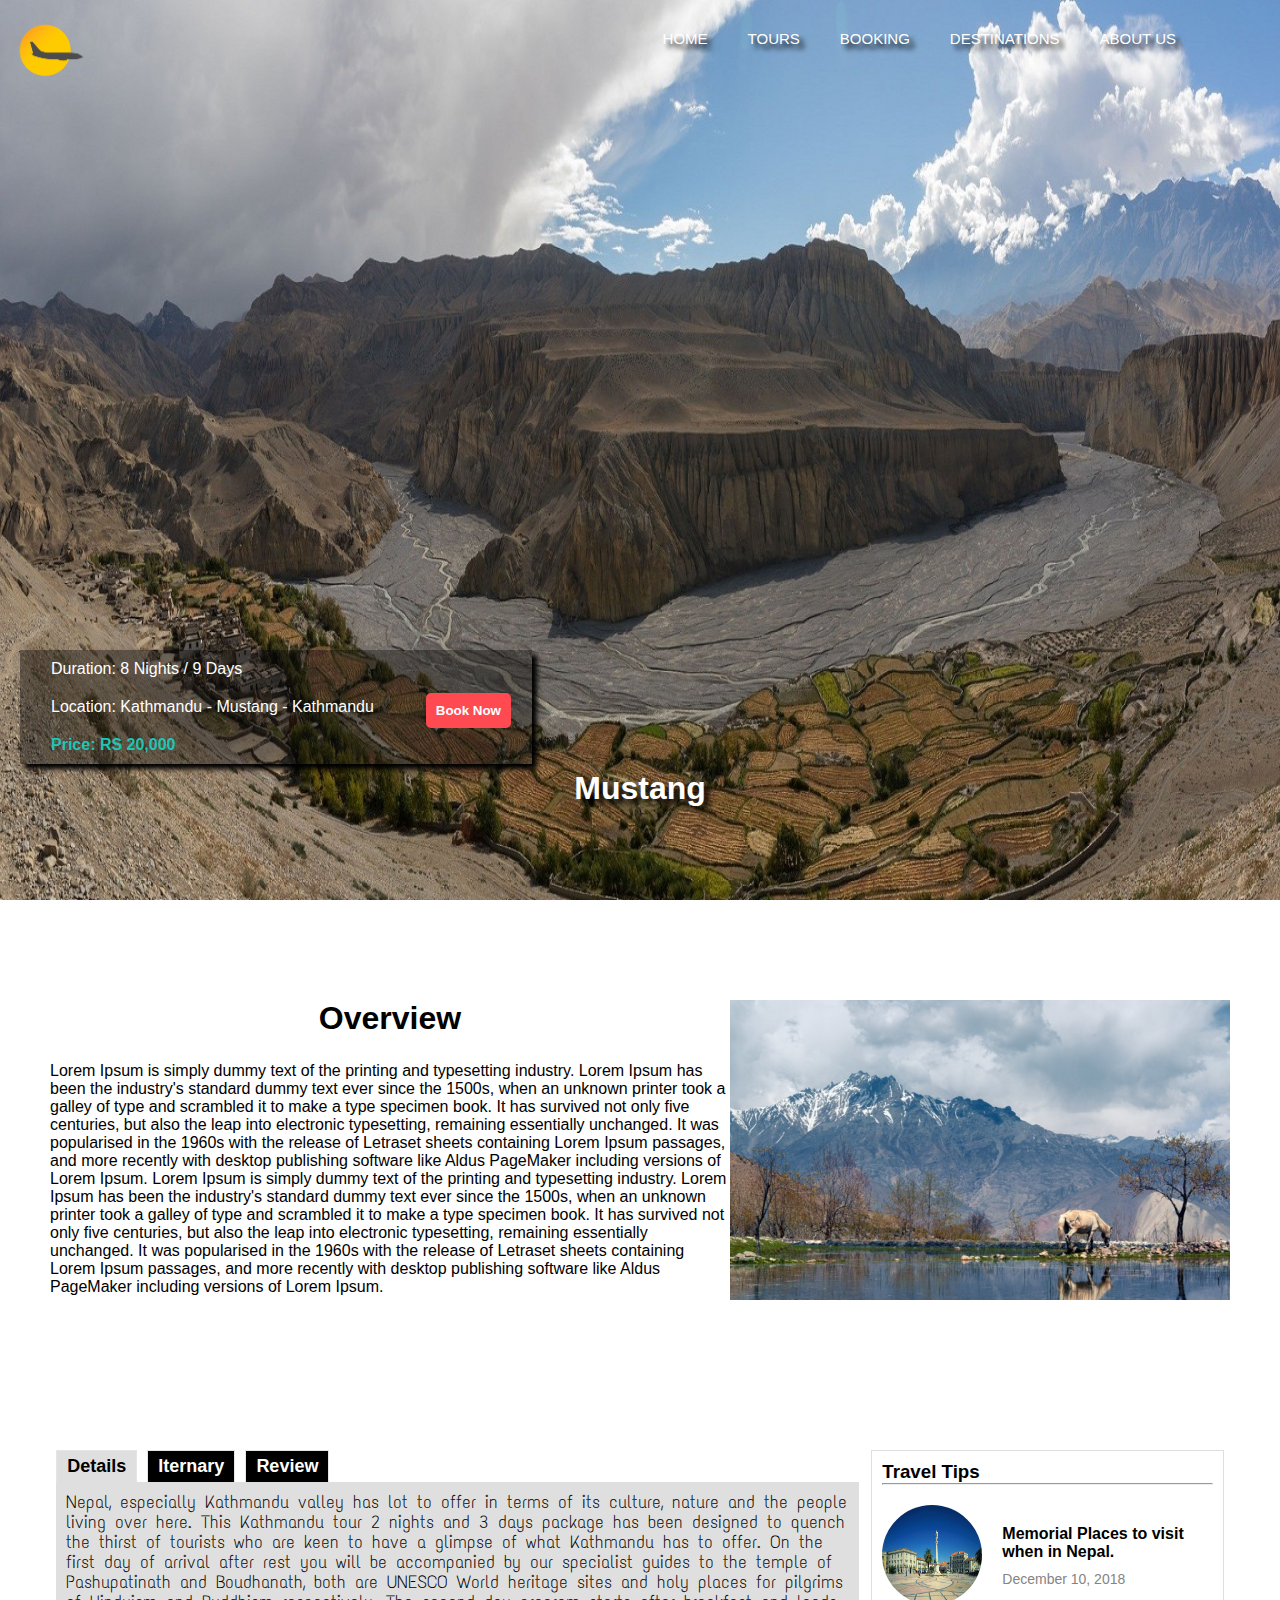
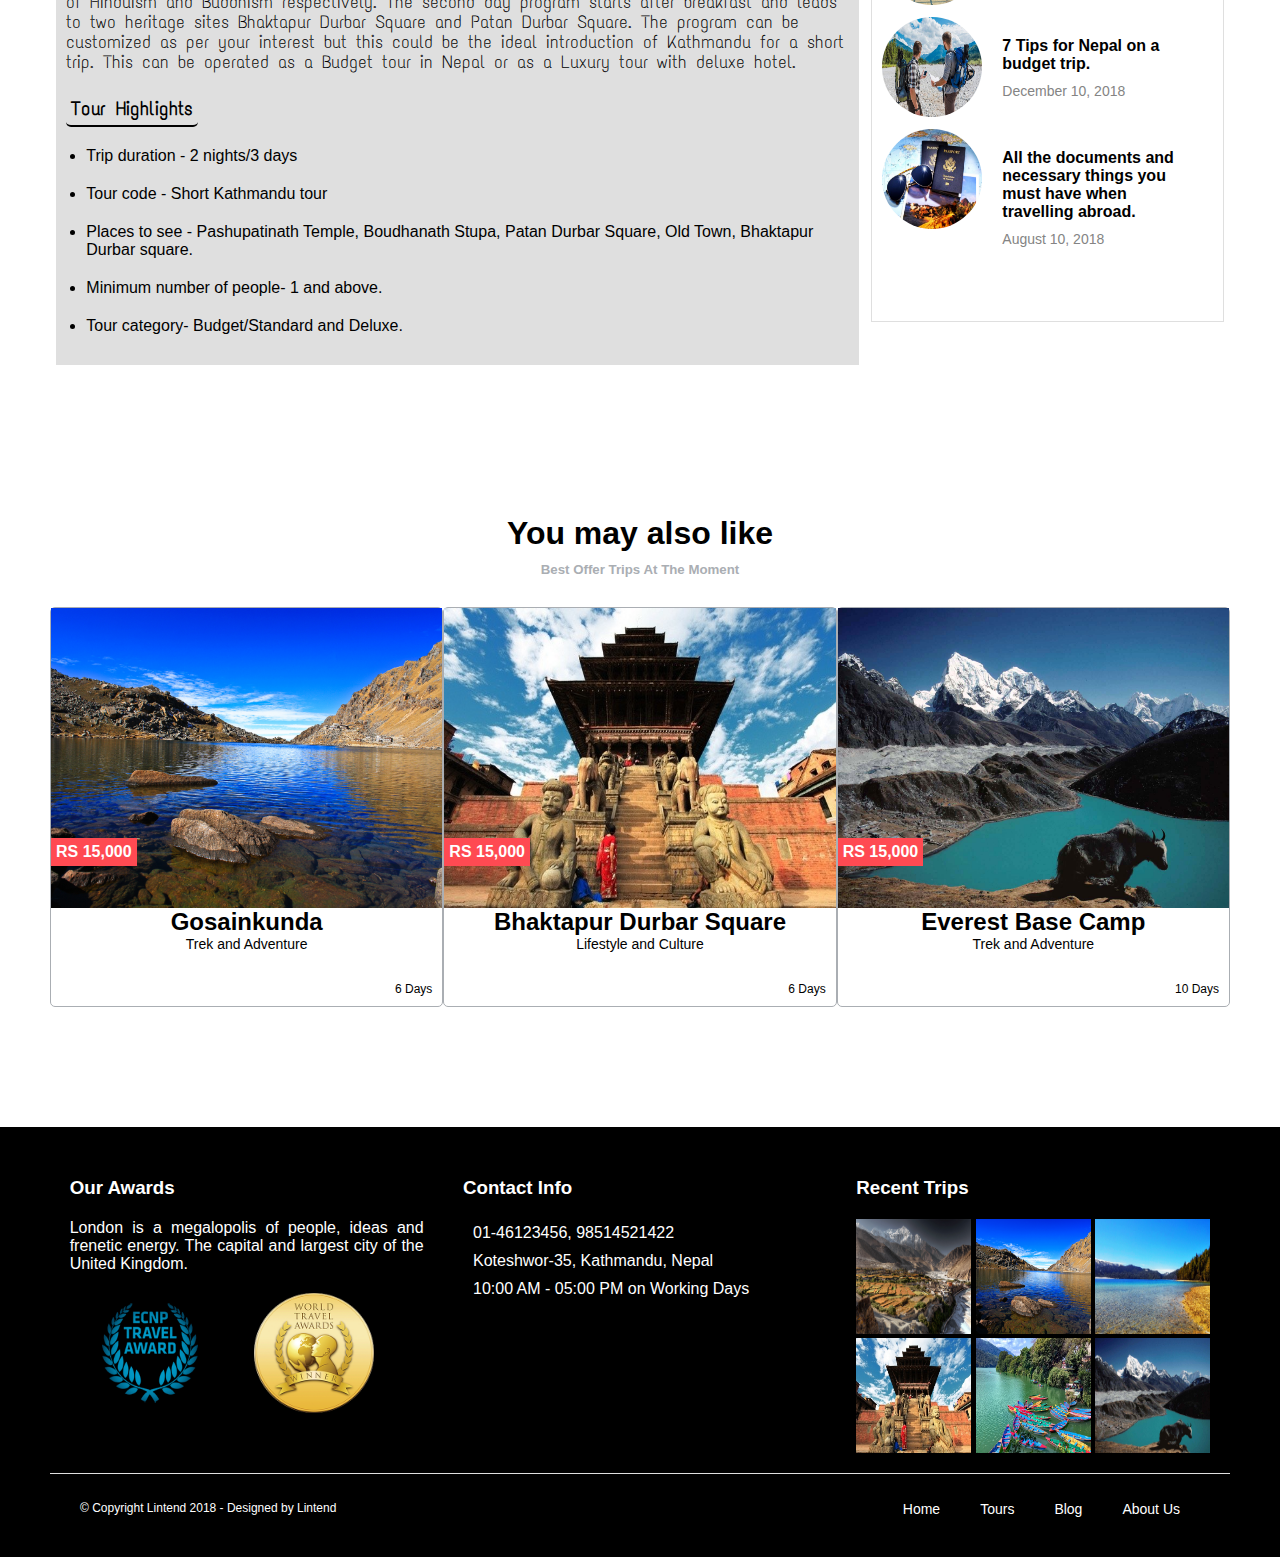
<file: destination.html>
<html>
	<head>
		<title>Destination</title>
		<link rel="stylesheet" href="https://use.fontawesome.com/releases/v5.5.0/css/all.css" integrity="sha384-B4dIYHKNBt8Bc12p+WXckhzcICo0wtJAoU8YZTY5qE0Id1GSseTk6S+L3BlXeVIU" crossorigin="anonymous">
		<link href="https://fonts.googleapis.com/css?family=Nunito" rel="stylesheet">
		<link href="https://fonts.googleapis.com/css?family=Nunito|Text+Me+One" rel="stylesheet">

		<style>
			*{
			font-family: sans-serif;
			margin: 0;
			padding: 0;
			
			}

		.container .navigation{
			color: white;
			width: 95%;
			position: absolute;
			z-index: 999;
		}

		.container .navigation .nav-left{
			float: left;

		}

		.container .navigation .nav-left img{
			width: 100px;
			height: 100px;
		}

		.container .navigation .nav-right{
			float: right;
			padding: 20px;
		}

		.container .navigation .nav-right ul{
			list-style: none;
			display: flex;
		}

		.container .navigation .nav-right ul li{
			padding: 10px 20px;
			border-bottom: 2px solid transparent;
			transition: 0.3s ease;
			cursor: pointer;
			font-size: 15px;
			text-shadow: 5px 5px 5px black;
		}

		.container .navigation .nav-right ul li a{
			text-decoration: none;
			color: white;
		}

		.container .navigation .nav-right ul li:hover{
			border-bottom: 2px solid white;
		}

		footer{
			background: black;
			color: white;
			padding: 30px 50px;
			overflow: auto;
		}

		.footer{
			
			display: flex;
			justify-content: space-around;
		}

		.footer .awards{
			width: 30%;
			text-align: justify;
		}

		.footer .awards h3{
			padding: 20px 0;
		}

		.footer .awards .award-img img{
			width: 120px;
			height: 120px;
			margin: 20px;
		}

		.footer .contact{
			width: 30%;
			text-align: justify;
		}

		.footer .contact h3{
			padding: 20px 0;
		}

		.footer .contact span{
			display: flex;
			padding: 5px 0;
		}

		.footer .contact span i{
			font-size: 22px;
			padding-right: 10px;
		}

		.footer .contact .social{
			display: flex;
			padding: 30px;
		}

		.footer .contact .social i{
			padding: 0 20px;
			font-size: 25px;
		}

		.footer .recent{
			width: 30%;
		}

		.footer .recent h3{
			padding: 20px 0;
		}

		.footer .recent-inner img{
			width: 115px;
			height: 115px;
			cursor: pointer;
		}

		footer hr{
			display: block;
		    height: 1px;
		    border: 0;
		    border-top: 1px solid #dfdfdf;
		    margin: 1em 0;
		    padding: 0;
		}

		footer .copyright{
			float: left;
		}

		footer .copyright p{
			font-size: 12px;
			font-family: sans-serif;
			padding: 10px 30px;
		}

		footer .fot-nav{
			float: right;
		}

		footer .fot-nav ul{
			display: flex;
			list-style: none;
			padding: 10px 30px; 
		}

		footer .fot-nav ul li{
			font-family: sans-serif;
			font-size: 14px;
			padding: 0 20px;
			cursor: pointer;
		}

		.back-img img{
			width: 100%;
			height: 100%;
		}

		.back-img .text{
			color: white;
			position: absolute;
			width: 100%;
		}

		.back-img .text h1{
			text-align: center;
			margin-top: -130px;
			right: 20px;
			text-shadow: 5px 5px 5px black;
		}

		.container .book{
			width: 40%;
		    background: rgba(10,10,10,0.4);
		    margin: 20px auto;
		    display: flex;
		    justify-content: space-around;
		    transition: 0.2s ease;
		    box-shadow: 5px 5px 5px black;
		    position: absolute;
		    z-index: 999;
		    color: white;
		    top: 70%;
		    left: 20px;
		}

		.container .book .booknow button{
			padding: 10px;
			margin-top: 50%;
			border: none;
			background: #FF4A52;
			color: white;
			font-weight: bold;
			border-radius: 5px;
			transition: 0.3s ease;
			cursor: pointer;

		}

		.container .book .booknow button:hover{
			background: #1ec6b6;
		}

		.container .book .details ul li{
			padding: 10px;
			list-style: none;
		}

		

		

		 .overview{
			display: flex;
			justify-content: space-around;
			margin: 50px 0;
			padding: 50px;
		}

		 .overview .overview-text {
			width: 700px;
		}

		 .overview .overview-image img{
			width: 500px;
			height: 300px;
		}

		main{
			display: flex;
			padding: 50px;
			justify-content: space-around;
		}

		main .container-fluid{
			width: 68%;
			font-family: 'Roboto Mono', monospace;
			
		}

		main .add_section{
			width: 28%;
			border: 1px solid #dfdfdf;
			height: 450px;
		}

		main .container-fluid .breadcrumbs ul{
			list-style: none;
			display: flex;
		}

		main .container-fluid .breadcrumbs ul li{
			font-family: sans-serif;
			padding: 5px 10px;
			font-weight: bold;
			font-size: 18px;
			border: 1px solid #E5E5E5;
			border-bottom: none;
			background: black;
			color: white;
			margin-right: 10px;
			transition: 0.3s ease;
			cursor: pointer;
		}

		main .container-fluid .breadcrumbs ul li:hover{
			background: black;
			color: white;
		}

		main .container-fluid .details-inner{
			
			padding: 10px;
		}

		main .container-fluid .details-inner p{
			font-family: 'Roboto Mono', monospace;
		}

		main .container-fluid .details-inner h3{
			margin-top: 20px;
		}

		main .container-fluid .details-inner ul li{
			margin: 20px;
		}

		main .add_section{
			padding: 10px;
		}

		main .add_section .add{
			padding: 20px 0;
		}

		main .add_section .add .main{
			display: flex;
		}

		main .add_section .add .main .add_img img{
			width: 100px; 
			height: 100px; 
			border-radius: 50%;
		}

		main .add_section .add .main .add_details{
			padding: 20px;
		}

		main .add_section .add .main .add_details p{
			padding: 10px 0; 
			font-size: 14px; 
			color: #848484;
		}		

		#details.active, #itenary.active, #review.active{
			color: black;
			background: #dfdfdf;
			user-select: none;
		}

		.section2{
			margin: 100px 50px;
			text-align: center;
		}

		.section2 h5{
			color: #AAAEB3;
			padding: 10px;
		}

		.section2 p{
			font-size: 14px;
		}

		.section2 .value{
			display: flex;
			justify-content: space-around;
			padding: 20px 0;
		}

		.section2 .value .value-inner{
			width: 400px;
			border: 1px solid #AAAEB3;
			border-radius: 5px;
			transition: 0.3s ease;
			cursor: pointer;
		}

		.section2 .value .value-inner:hover{
			transform: translateY(-10px);
			box-shadow: 5px 5px 10px  black;
		}

		.section2 .value .value-inner:hover h4{
			transform: scale(1.1);
		}

		.section2 .value .value-inner img{
			width: 100%;
			height: 300px;
		}

		.section2 .value .value-inner h4{
			color: white;
			position: absolute;
			padding: 5px;
			background: #FF4A52;
			margin-top: 230px;
			transition: 0.5s ease;
			z-index: 999;
		}

		.value .value-inner .bott{
			margin: 20px 0;
		}

		.value .value-inner .bott .rating{
			float: left;
			padding: 10px;
		}

		.value .value-inner .bott .rating i{
			color: black;
			font-size: 12px;
		}

		.value .value-inner .bott .rating .fas{
			color: #1ec6b6;
		}

		.value .value-inner .bott .time{
			float: right;
			padding: 10px;
		}

		.value .value-inner .bott .time i{
			font-size: 12px;
		}

		.value .value-inner .bott .time p{
			font-size: 12px;
		}	

		.section3{
			text-align: center;
			padding: 50px;
		}	
		</style>

	</head>

	<body>
		<div class="container">
			<div class="overlay">

			</div>

			<div class="navigation">
				<div class="nav-left">
					<img src="logo.png">
				</div>
				<div class="nav-right">
					<ul>
						<li><a href="index.html">HOME</a></li>
						<li><a href="tours.html">TOURS</a></li>
						<li>BOOKING</li>
						<li><a href="destinations.html">DESTINATIONS</a></li>
						<li>ABOUT US</li>
					</ul>
				</div>
			</div>

			<div class="back-img">
				<img src="mustang.jpg">
				<div class="text">
					<h1>Mustang</h1>
				</div>
			</div>	

			<div class="book">
				<div class="details">
					<ul>
						<li><i class="fas fa-clock"></i> <span>Duration: 8 Nights / 9 Days</span></li>
						<li><i class="fas fa-location-arrow"></i> <span>Location: Kathmandu - Mustang - Kathmandu</span></li>
						<li><i class="fas fa-tags"></i> <span style="color: #1EC6B6; font-weight: bold;">Price: RS 20,000</span></li>	
					</ul>
				</div>
				<div class="booknow">
					<a href="booking.html"><button>Book Now</button></a>
				</div>
			</div>		
		</div>

		
			<div class="overview">	


				<div class="overview-text">
					<h1 style="text-align: center; padding-bottom: 25px;">Overview</h1>
					<p>Lorem Ipsum is simply dummy text of the printing and typesetting industry. Lorem Ipsum has been the industry's standard dummy text ever since the 1500s, when an unknown printer took a galley of type and scrambled it to make a type specimen book. It has survived not only five centuries, but also the leap into electronic typesetting, remaining essentially unchanged. It was popularised in the 1960s with the release of Letraset sheets containing Lorem Ipsum passages, and more recently with desktop publishing software like Aldus PageMaker including versions of Lorem Ipsum. Lorem Ipsum is simply dummy text of the printing and typesetting industry. Lorem Ipsum has been the industry's standard dummy text ever since the 1500s, when an unknown printer took a galley of type and scrambled it to make a type specimen book. It has survived not only five centuries, but also the leap into electronic typesetting, remaining essentially unchanged. It was popularised in the 1960s with the release of Letraset sheets containing Lorem Ipsum passages, and more recently with desktop publishing software like Aldus PageMaker including versions of Lorem Ipsum.
					</p>
				</div>
					
				<div class="overview-image">
					<img src="mustang2.jpg">
				</div>
			</div>

			<main>
				<div class="container-fluid">
					<div class="breadcrumbs">
						<ul>
							<li id="details" onclick="showDetails()" class="active">Details</li>
							<li id="itenary" onclick="showItenary()">Iternary</li>
							<li id="review" onclick="showReview()">Review</li>
						</ul>
					</div>

					<div class="details-inner" id="details1" style="display: block; opacity: 1; background: #dfdfdf; color: black; transition: 0.3s ease; ">
						<p style="line-height: 20px; font-size: 18px; font-family: 'Text Me One', sans-serif;">Nepal, especially Kathmandu valley has lot to offer in terms of its culture, nature and the people living over here. This Kathmandu tour 2 nights and 3 days package has been designed to quench the thirst of tourists who are keen to have a glimpse of what Kathmandu has to offer. On the first day of arrival after rest you will be accompanied by our specialist guides to the temple of Pashupatinath and Boudhanath, both are UNESCO World heritage sites and holy places for pilgrims of Hinduism and Buddhism respectively. The second day program starts after breakfast and leads to two heritage sites Bhaktapur Durbar Square and Patan Durbar Square. The program can be customized as per your interest but this could be the ideal introduction of Kathmandu for a short trip. This can be operated as a Budget tour in Nepal or as a Luxury tour with deluxe hotel.
						</p>

						<h3 style="border-bottom: 2px solid black; border-radius: 5px; width: max-content; padding: 5px; font-family: 'Text Me One', sans-serif;">Tour Highlights</h3>
						<ul style="font-family: 'Text Me One', sans-serif;">
								<li>Trip duration - 2 nights/3 days</li>
								<li>Tour code - Short Kathmandu tour</li>
								<li>Places to see - Pashupatinath Temple, Boudhanath Stupa, Patan Durbar Square, Old Town, Bhaktapur Durbar square.</li>
								<li>Minimum number of people- 1 and above.</li>
								<li>Tour category- Budget/Standard and Deluxe.</li>
						</ul>
					</div>

					<div class="details-inner" id="itenary1" onclick="showItenary()" style="display: none; opacity: 0; background: #dfdfdf; color: black; font-family: sans-serif; transition: 0.3s ease;">
						<h3 style="border-bottom: 2px solid black; border-radius: 5px; width: max-content; padding: 5px;">Comfortable packages by private jeep</h3>
						<ul style="font-size: 15px; font-family: 'Text Me One', sans-serif;">
								<li>DAY 01: JEEP DRIVE FROM KATHMANDU - BENI - TATOPANI (2600M). OVERNIGHT AT LOCAL TEA HOUSE</li>
								<li>DAY 02: JEEP DRIVES TATOPANI TO KAGBENI 2900M. OVERNIGHT AT LOCAL TEA HOUSE</li>
								<li>DAY 03: JEEP DRIVES TO MUKTINATH TEMPLE 3,800M AND DRIVE BACK TO KAGBENI FOR OVERNIGHT AT TEA HOUSE.</li>
								<li>DAY 03: JEEP DRIVES KAGBENI TO GHAMI (3510M). OVERNIGHT AT LOCAL TEA HOUSE</li>
								<li>DAY 04: JEEP DRIVES GHAMI TO LO MANTHANG (3840M). OVERNIGHT AT LOCAL TEA HOUSE</li>
								<li>DAY 05: EXPLORE LO MANTHANG (3840M). OVERNIGHT AT LOCAL TEA HOUSE</li>
								<li>DAY 06: DRIVE BACK TO CHHUKSANG (2980M). OVERNIGHT AT LOCAL TEA HOUSE</li>
								<li>DAY 07: DRIVE BACK TO KALOPANI (2530M). OVERNIGHT AT LOCAL TEA HOUSE</li>
								<li>DAY 08: DRIVE BACK TO POKHARA (840M). OVERNIGHT AT LOCAL TEA HOUSE</li>
								<li>DAY 09: FLY OR DRIVE BACK TO KATHMANDU (1340M). OVERNIGHT AT LOCAL TEA HOUSE</li>
						</ul>
					</div>
					<div class="review-inner" id="review1" style="display: none; opacity: 0; background: #dfdfdf; color: black; font-family: sans-serif; transition: 0.3s ease; padding: 10px;">
						<h3 style="border-bottom: 2px solid black; border-radius: 5px; width: max-content; padding: 5px; ">Comments</h3>
						<div class="user" style="display: flex; padding: 20px;">
							<div class="user-img">
								<img src="user1.jpg" style="width: 100px; height: 100px; border-radius: 50%;">
							</div>
							<div class="user-details" style="width: 100%;">
								<div class="top" style="display: flex; justify-content: space-between;">
									<div class="user-text" style="display: inline-block; padding: 0 20px;">
										<h4>Ramesh Pandey</h4>
										<p style="font-size: 12px; color: #848484">about 12 hours ago</p>
									</div>
									<div class="rating" style="display: flex; color: #1ec6b6; font-size: 13px; padding: 0 20px;">
										<i class="fas fa-star"></i>
										<i class="fas fa-star"></i>
										<i class="fas fa-star"></i>
										<i style="color: black" class="far fa-star"></i>
										<i style="color: black" class="far fa-star"></i>
									</div>
								</div>
								<div class="bottom">
									<div class="comment">
										<textarea rows="5" cols="80" style="margin: 2px 20px; padding: 10px;" readonly>ishd sdib sdvhjb sjfhvbs jhfvb sjdhfbjs hdfb jsdhfb jshdfb jshdfb jshdfb jsdhfb jsdhfb sjdfn isbvd dufhb sivb shdcn jshdcb jshdvb jshdbc jshdbc
										</textarea>
									</div>
								</div>
							</div>
						</div>

						<div class="user" style="display: flex; padding: 20px;">
							<div class="user-img">
								<img src="user1.jpg" style="width: 100px; height: 100px; border-radius: 50%;">
							</div>
							<div class="user-details" style="width: 100%;">
								<div class="top" style="display: flex; justify-content: space-between;">
									<div class="user-text" style="display: inline-block; padding: 0 20px;">
										<h4>Ramesh Pandey</h4>
										<p style="font-size: 12px; color: #848484">about 12 hours ago</p>
									</div>
									<div class="rating" style="display: flex; color: #1ec6b6; font-size: 13px; padding: 0 20px;">
										<i class="fas fa-star"></i>
										<i class="fas fa-star"></i>
										<i class="fas fa-star"></i>
										<i class="fas fa-star"></i>
										<i class="fas fa-star"></i>
									</div>
								</div>
								<div class="bottom">
									<div class="comment">
										<textarea rows="5" cols="80" style="margin: 2px 20px; padding: 10px;" readonly>ishd sdib sdvhjb sjfhvbs jhfvb sjdhfbjs hdfb jsdhfb jshdfb jshdfb jshdfb jsdhfb jsdhfb sjdfn isbvd dufhb sivb shdcn jshdcb jshdvb jshdbc jshdbc
										</textarea>
									</div>
								</div>
							</div>
						</div>

						<div class="user" style="display: flex; padding: 20px;">
							<div class="user-img">
								<img src="user1.jpg" style="width: 100px; height: 100px; border-radius: 50%;">
							</div>
							<div class="user-details" style="width: 100%;">
								<div class="top" style="display: flex; justify-content: space-between;">
									<div class="user-text" style="display: inline-block; padding: 0 20px;">
										<h4>Ramesh Pandey</h4>
										<p style="font-size: 12px; color: #848484">about 12 hours ago</p>
									</div>
									<div class="rating" style="display: flex; color: #1ec6b6; font-size: 13px; padding: 0 20px;">
										<i class="fas fa-star"></i>
										<i class="fas fa-star"></i>
										<i class="fas fa-star"></i>
										<i class="fas fa-star"></i>
										<i style="color: black;" class="far fa-star"></i>
									</div>
								</div>
								<div class="bottom">
									<div class="comment">
										<textarea rows="5" cols="80" style="margin: 2px 20px; padding: 10px;" readonly>ishd sdib sdvhjb sjfhvbs jhfvb sjdhfbjs hdfb jsdhfb jshdfb jshdfb jshdfb jsdhfb jsdhfb sjdfn isbvd dufhb sivb shdcn jshdcb jshdvb jshdbc jshdbc
										</textarea>
									</div>
								</div>
							</div>
						</div>
					</div>
				</div>

				<div class="add_section">
					<div class="add1">
					<h3>Travel Tips</h3>
					<hr>
							<div class="add">
								<div class="main">
										<div class="add_img">
											<img src="add1.jpg">
										</div>
										<div class="add_details">
												<h4>Memorial Places to visit when in Nepal.</h4>
												<p>December 10, 2018</p>
										</div>		
								</div>

								<div class="main">
										<div class="add_img">
											<img src="add2.jpg">
										</div>
										<div class="add_details">
												<h4>7 Tips for Nepal on a budget trip.</h4>
												<p>December 10, 2018</p>
										</div>		
								</div>

								<div class="main">
										<div class="add_img">
											<img src="add3.jpg">
										</div>
										<div class="add_details">
												<h4>All the documents and necessary things you must have when travelling abroad.</h4>
												<p>August 10, 2018</p>
										</div>		
								</div>
								
							</div>
						</div>
						
					</div>
				</div>
			</main>

			<div class="section2">
			<h1>You may also like</h1>
			<h5>Best Offer Trips At The Moment</h5>
			<div class="value">
				<div class="value-inner">
					<h4>RS 15,000</h4>
					<img src="value1.jpg">
					<div class="info">
						<h2>Gosainkunda</h2>
						<p>Trek and Adventure</p>
					</div>
					<div class="bott">
						<div class="rating">
							<i class="fas fa-star"></i>
							<i class="fas fa-star"></i>
							<i class="fas fa-star"></i>
							<i class="fas fa-star"></i>
							<i class="far fa-star"></i>
						</div>

						<div class="time">
							<i class="far fa-clock"></i>
							<p>6 Days</p>
						</div>
					</div>
				</div>

				<div class="value-inner">
					<h4>RS 15,000</h4>
					<img src="value2.jpg">
					<div class="info">
						<h2>Bhaktapur Durbar Square</h2>
						<p>Lifestyle and Culture</p>
					</div>
					<div class="bott">
						<div class="rating">
							<i class="fas fa-star"></i>
							<i class="fas fa-star"></i>
							<i class="far fa-star"></i>
							<i class="far fa-star"></i>
							<i class="far fa-star"></i>
						</div>

						<div class="time">
							<i class="far fa-clock"></i>
							<p>6 Days</p>
						</div>
					</div>
				</div>

				<div class="value-inner">
					<h4>RS 15,000</h4>
					<img src="value3.jpg">
					<div class="info">
						<h2>Everest Base Camp</h2>
						<p>Trek and Adventure</p>
					</div>
					<div class="bott">
						<div class="rating">
							<i class="fas fa-star"></i>
							<i class="fas fa-star"></i>
							<i class="fas fa-star"></i>
							<i class="fas fa-star"></i>
							<i class="fas fa-star"></i>
						</div>

						<div class="time">
							<i class="far fa-clock"></i>
							<p>10 Days</p>
						</div>
					</div>
				</div>				
			</div> 
		</div>



		
		<footer>
			<div class="footer">
				<div class="awards">
					<h3>Our Awards</h3>
					<p>London is a megalopolis of people, ideas and frenetic energy. The capital and largest city of the United Kingdom.</p>
					<div class="award-img">
						<img src="award1.png">
						<img src="award2.png">
					</div>
				</div>

				<div class="contact">
					<h3>Contact Info</h3>
					<span><i class="fas fa-mobile"></i><p> 01-46123456, 98514521422</p></span>
					<span><i class="fas fa-map-marker-alt"></i><p>Koteshwor-35, Kathmandu, Nepal</p></span>
					<span><i class="far fa-clock"></i><p>10:00 AM - 05:00 PM on Working Days</p></span>

					<div class="social">
						<i class="fab fa-facebook-f" style="color: #4867AA;"></i>
						<i class="fab fa-twitter" style="color: #1DA1F2;"></i>
						<i class="fab fa-youtube" style="color: #FF0000"></i>
						<i class="fab fa-linkedin-in" style="color: #0274B3;"></i>
					</div>
				</div>

				<div class="recent">
					<h3>Recent Trips</h3>
					<div class="recent-inner">
						<img src="dest1.jpg">
						<img src="value1.jpg">
						<img src="dest2.jpg">
						<img src="value2.jpg">
						<img src="dest3.jpg">
						<img src="value3.jpg">
					</div>
				</div>
			</div>
			<hr>
			<div class="copyright">
				<p>© Copyright Lintend 2018 - Designed by Lintend</p>
			</div>
			<div class="fot-nav">
				<ul>
					<li>Home</li>
					<li>Tours</li>
					<li>Blog</li>
					<li>About Us</li>
				</ul>
							</div>
		</footer>
	</body>


	<script type="text/javascript">
		var det = document.getElementById("details1");
		var ite = document.getElementById("itenary1");
		var rev = document.getElementById("review1");

		function showDetails() {
			det.style.display = "block";
			det.style.opacity = "1";
			ite.style.display = "none";
			ite.style.opacity = "0";
			rev.style.display = "none";
			rev.style.opacity = "0";
			document.getElementById("details").className = "active";
			document.getElementById("itenary").className = "";
			document.getElementById("review").className = "";
		}

		function showItenary() {
			ite.style.display = "block";
			ite.style.opacity = "1";
			det.style.display = "none";
			det.style.opacity = "0";
			rev.style.display = "none";
			rev.style.opacity = "0";
			document.getElementById("details").className = "";
			document.getElementById("itenary").className = "active";
			document.getElementById("review").className = "";
			
		}

		function showReview() {
			rev.style.display = "block";
			rev.style.opacity = "1";
			ite.style.display = "none";
			ite.style.opacity = "0";
			det.style.display = "none";
			det.style.opacity = "0";
			
			document.getElementById("details").className = "";
			document.getElementById("itenary").className = "";
			document.getElementById("review").className = "active";
		}
	</script>
</html>
</file>
